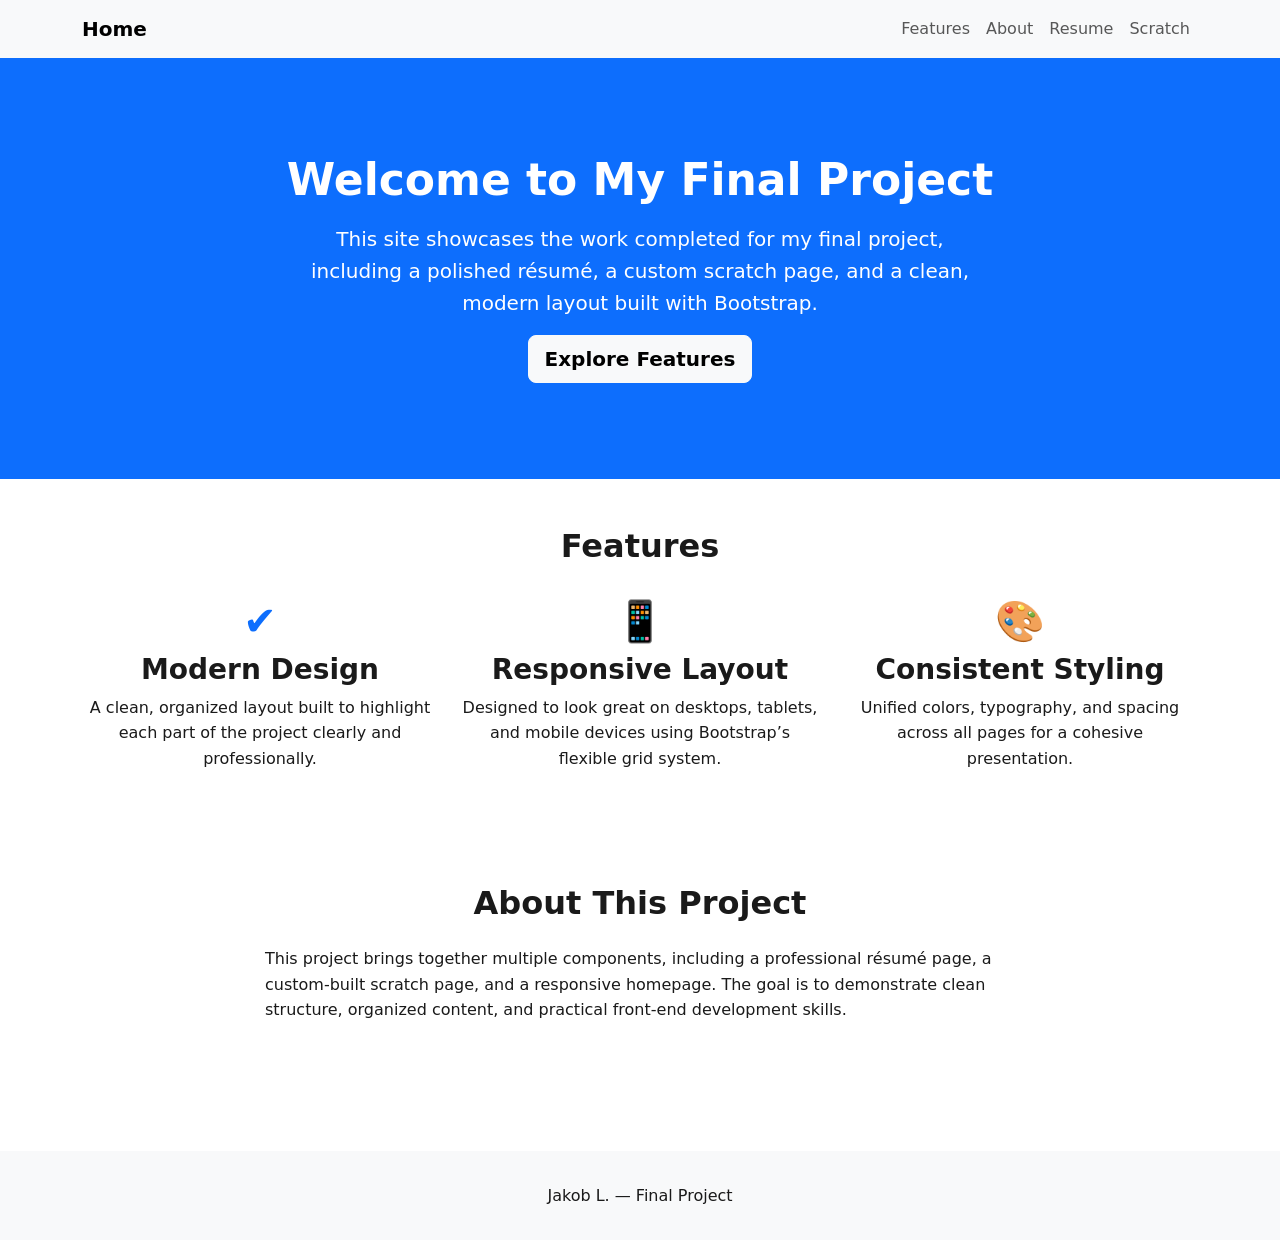
<file: index.html>
<!DOCTYPE html>
<html lang="en">

<head>
    <meta charset="UTF-8" />
    <meta name="viewport" content="width=device-width, initial-scale=1" />
    <title>Accessible Landing Page</title>

    <!-- Bootstrap 5 -->
    <link href="https://cdn.jsdelivr.net/npm/bootstrap@5.3.2/dist/css/bootstrap.min.css" rel="stylesheet" />

    <!-- External Stylesheet -->
    <link rel="stylesheet" href="styles.css" />

</head>

<body>
    <!-- Skip to content link for screen readers -->
    <a href="#main-content" class="visually-hidden-focusable">Skip to main content</a>

    <!-- Accessible Navbar -->
    <nav class="navbar navbar-expand-lg navbar-light bg-light" role="navigation" aria-label="Main navigation">
        <div class="container">
            <a class="navbar-brand fw-bold" href="#">Home</a>

            <button class="navbar-toggler" type="button" data-bs-toggle="collapse" data-bs-target="#navbarNav"
                aria-controls="navbarNav" aria-expanded="false" aria-label="Toggle navigation">
                <span class="navbar-toggler-icon"></span>
            </button>

            <div class="collapse navbar-collapse" id="navbarNav">
                <ul class="navbar-nav ms-auto">
                    <li class="nav-item">
                        <a class="nav-link" href="#features">Features</a>
                    </li>
                    <li class="nav-item">
                        <a class="nav-link" href="#about">About</a>
                    </li>
                    

                    <!-- New Resume Page Link -->
                    <li class="nav-item">
                        <a class="nav-link" href="resume.html">Resume</a>
                    </li>

                    <!-- New Scratch Page Link -->
                    <li class="nav-item">
                        <a class="nav-link" href="scratch.html">Scratch</a>
                    </li>
                </ul>
            </div>
        </div>
    </nav>

    <header class="hero" role="banner">
        <h1>Welcome to My Final Project</h1>
        <p>This site showcases the work completed for my final project, including a polished résumé, a custom scratch
            page, and a clean, modern layout built with Bootstrap.</p>
        <a href="#features" class="btn btn-light btn-lg fw-semibold">Explore Features</a>
    </header>


    <main id="main-content">
        <!-- Features Section -->
        <section id="features" class="container py-5">
            <h2 class="section-title text-center">Features</h2>

            <div class="row g-4">
                <div class="col-md-4 text-center">
                    <div class="feature-icon" aria-hidden="true">✔️</div>
                    <h3 class="fw-bold">Modern Design</h3>
                    <p>A clean, organized layout built to highlight each part of the project clearly and professionally.
                    </p>
                </div>

                <div class="col-md-4 text-center">
                    <div class="feature-icon" aria-hidden="true">📱</div>
                    <h3 class="fw-bold">Responsive Layout</h3>
                    <p>Designed to look great on desktops, tablets, and mobile devices using Bootstrap’s flexible grid
                        system.</p>
                </div>

                <div class="col-md-4 text-center">
                    <div class="feature-icon" aria-hidden="true">🎨</div>
                    <h3 class="fw-bold">Consistent Styling</h3>
                    <p>Unified colors, typography, and spacing across all pages for a cohesive presentation.</p>
                </div>
            </div>

        </section>

        <!-- About Section -->
        <section id="about" class="container py-5">
            <h2 class="section-title text-center">About This Project</h2>
            <p class="mx-auto" style="max-width: 750px;">
                This project brings together multiple components, including a professional résumé page, a custom-built
                scratch page, and a responsive homepage. The goal is to demonstrate clean structure, organized content,
                and practical front‑end development skills.
            </p>

        </section>

        
    </main>

    <footer role="contentinfo">
        <p class="mb-0"> Jakob L. — Final Project</p>
    </footer>


    <!-- Bootstrap JS -->
    <script src="https://cdn.jsdelivr.net/npm/bootstrap@5.3.2/dist/js/bootstrap.bundle.min.js">
    </script>
</body>

</html>
</file>
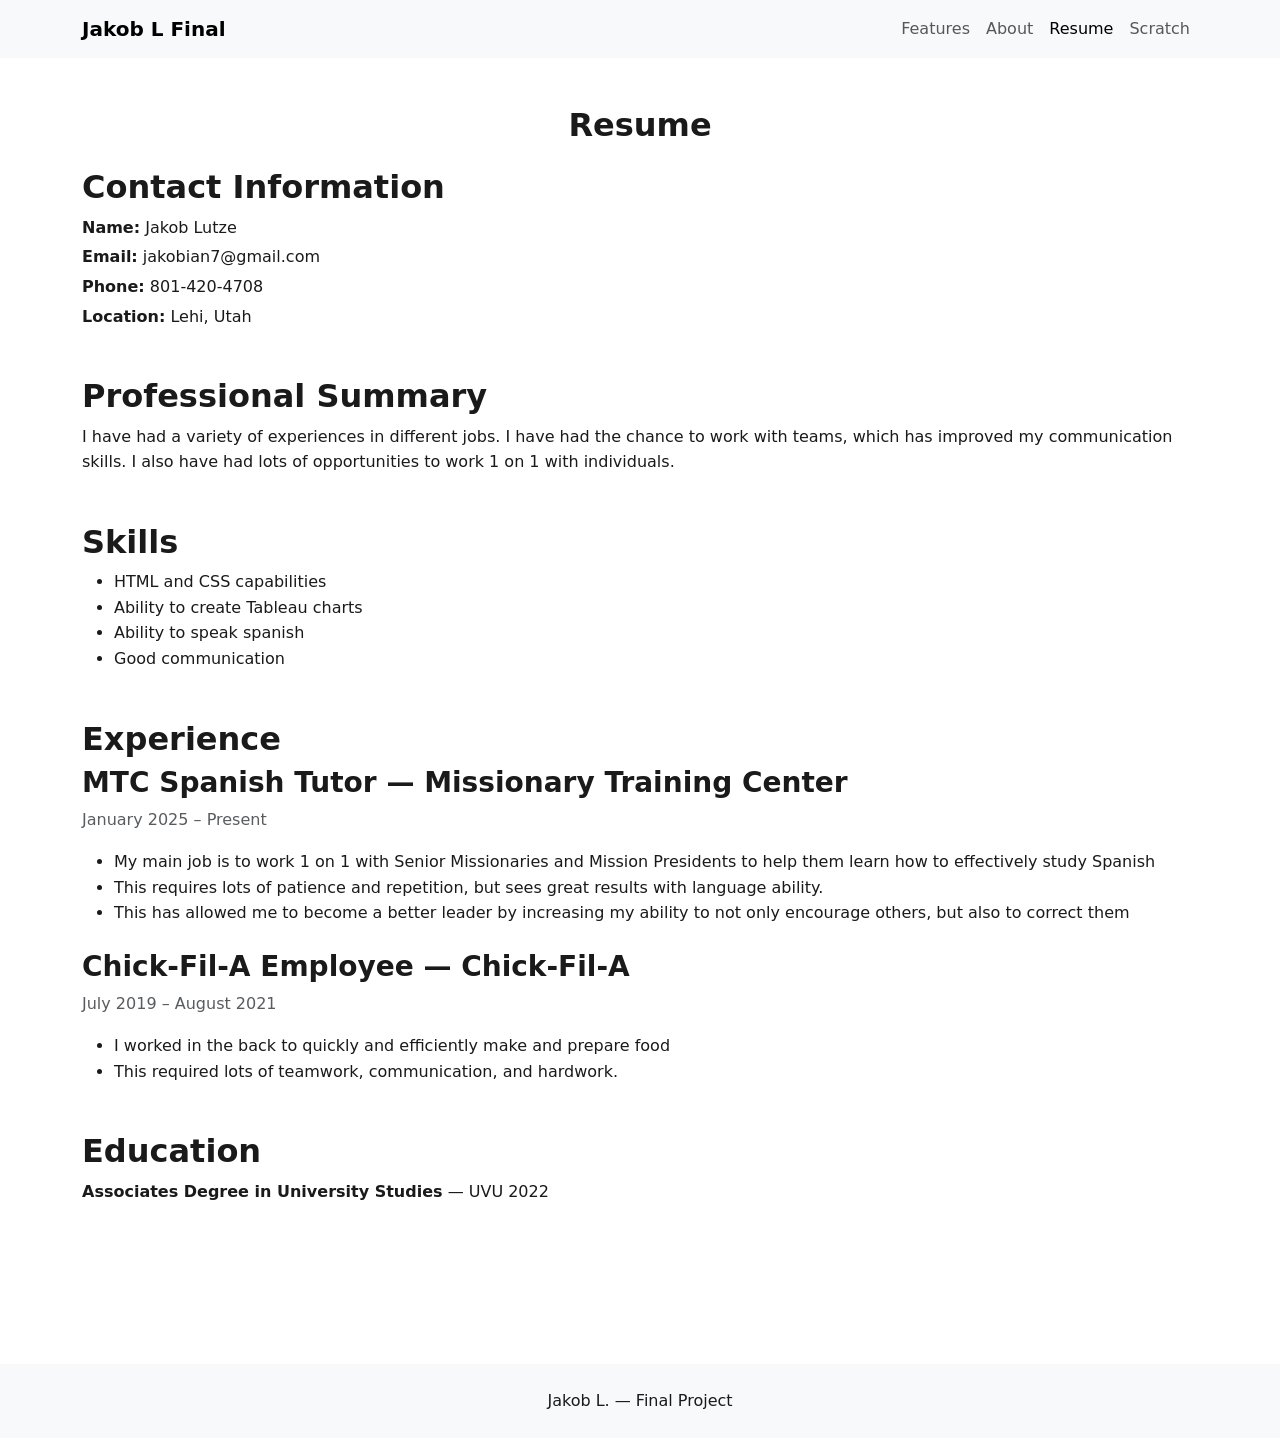
<file: resume.html>
<!DOCTYPE html>
<html lang="en">

<head>
    <meta charset="UTF-8" />
    <meta name="viewport" content="width=device-width, initial-scale=1" />
    <title>Resume</title>

    <!-- Bootstrap -->
    <link href="https://cdn.jsdelivr.net/npm/bootstrap@5.3.2/dist/css/bootstrap.min.css" rel="stylesheet" />

    <!--  Stylesheet -->
    <link rel="stylesheet" href="styles.css" />
</head>

<body>
    <!-- Skip link -->
    <a href="#main-content" class="visually-hidden-focusable">Skip to main content</a>

    <!-- Navbar -->
    <nav class="navbar navbar-expand-lg navbar-light bg-light" role="navigation" aria-label="Main navigation">
        <div class="container">
            <a class="navbar-brand fw-bold" href="index.html">Jakob L Final</a>

            <button class="navbar-toggler" type="button" data-bs-toggle="collapse" data-bs-target="#navbarNav"
                aria-controls="navbarNav" aria-expanded="false" aria-label="Toggle navigation">
                <span class="navbar-toggler-icon"></span>
            </button>

            <div class="collapse navbar-collapse" id="navbarNav">
                <ul class="navbar-nav ms-auto">
                    <li class="nav-item"><a class="nav-link" href="index.html#features">Features</a></li>
                    <li class="nav-item"><a class="nav-link" href="index.html#about">About</a></li>
                    <li class="nav-item"><a class="nav-link active" aria-current="page" href="resume.html">Resume</a>
                    </li>
                    <li class="nav-item"><a class="nav-link" href="scratch.html">Scratch</a></li>
                </ul>
            </div>
        </div>
    </nav>

    <main id="main-content" class="container py-5">
        <h1 class="section-title text-center">Resume</h1>

        <!-- Contact Info -->
        <section aria-labelledby="contact-heading" class="mb-5">
            <h2 id="contact-heading" class="fw-bold">Contact Information</h2>
            <p class="mb-1"><strong>Name:</strong> Jakob Lutze</p>
            <p class="mb-1"><strong>Email:</strong> jakobian7@gmail.com</p>
            <p class="mb-1"><strong>Phone:</strong> 801-420-4708</p>
            <p class="mb-1"><strong>Location:</strong> Lehi, Utah</p>
        </section>

        <!-- Summary -->
        <section aria-labelledby="summary-heading" class="mb-5">
            <h2 id="summary-heading" class="fw-bold">Professional Summary</h2>
            <p>
                I have had a variety of experiences in different jobs. I have had the chance to work with teams, which
                has improved my communication skills. I also have had lots of opportunities to work 1 on 1 with
                individuals.
            </p>
        </section>

        <!-- Skills -->
        <section aria-labelledby="skills-heading" class="mb-5">
            <h2 id="skills-heading" class="fw-bold">Skills</h2>
            <ul>
                <li>HTML and CSS capabilities</li>
                <li>Ability to create Tableau charts</li>
                <li>Ability to speak spanish</li>
                <li>Good communication</li>
            </ul>
        </section>

        <!-- Experience -->
        <section aria-labelledby="experience-heading" class="mb-5">
            <h2 id="experience-heading" class="fw-bold">Experience</h2>

            <article class="mb-4">
                <h3 class="fw-semibold">MTC Spanish Tutor — Missionary Training Center</h3>
                <p class="text-muted">January 2025 – Present</p>
                <ul>
                    <li>My main job is to work 1 on 1 with Senior Missionaries and Mission Presidents to help them learn
                        how to effectively study Spanish</li>
                    <li>This requires lots of patience and repetition, but sees great results with language ability.
                    </li>
                    <li>This has allowed me to become a better leader by increasing my ability to not only encourage
                        others, but also to correct them</li>
                </ul>
            </article>
            <article class="mb-4">
                <h3 class="fw-semibold">Chick-Fil-A Employee — Chick-Fil-A</h3>
                <p class="text-muted">July 2019 – August 2021</p>
                <ul>
                    <li>I worked in the back to quickly and efficiently make and prepare food</li>
                    <li>This required lots of teamwork, communication, and hardwork.</li>
                </ul>
            </article>
        </section>

        <!-- Education -->
        <section aria-labelledby="education-heading" class="mb-5">
            <h2 id="education-heading" class="fw-bold">Education</h2>
            <p><strong>Associates Degree in University Studies</strong> — UVU 2022</p>
        </section>

    </main>

    <footer role="contentinfo" class="text-center py-4">
        <p class="mb-0"> Jakob L. — Final Project </p>
    </footer>

    <script src="https://cdn.jsdelivr.net/npm/bootstrap@5.3.2/dist/js/bootstrap.bundle.min.js">
    </script>
</body>

</html>
</file>
<file: styles.css>
body {
    font-family: system-ui, sans-serif;
    line-height: 1.6;
    background-color: #ffffff;
    color: #1a1a1a;
}

.hero {
    background-color: #0d6efd;
    color: #ffffff;
    padding: 6rem 1rem;
    text-align: center;
}

.hero h1 {
    font-size: 2.75rem;
    font-weight: 700;
}

.hero p {
    font-size: 1.25rem;
    max-width: 700px;
    margin: 1rem auto;
}

.section-title {
    font-size: 2rem;
    font-weight: 600;
    margin-bottom: 1.5rem;
}

.feature-icon {
    font-size: 2.5rem;
    color: #0d6efd;
}

footer {
    background-color: #f8f9fa;
    padding: 2rem 0;
    text-align: center;
    margin-top: 4rem;
}

a:focus, button:focus {
    outline: 3px solid #ffbf47;
    outline-offset: 3px;
}
</file>
